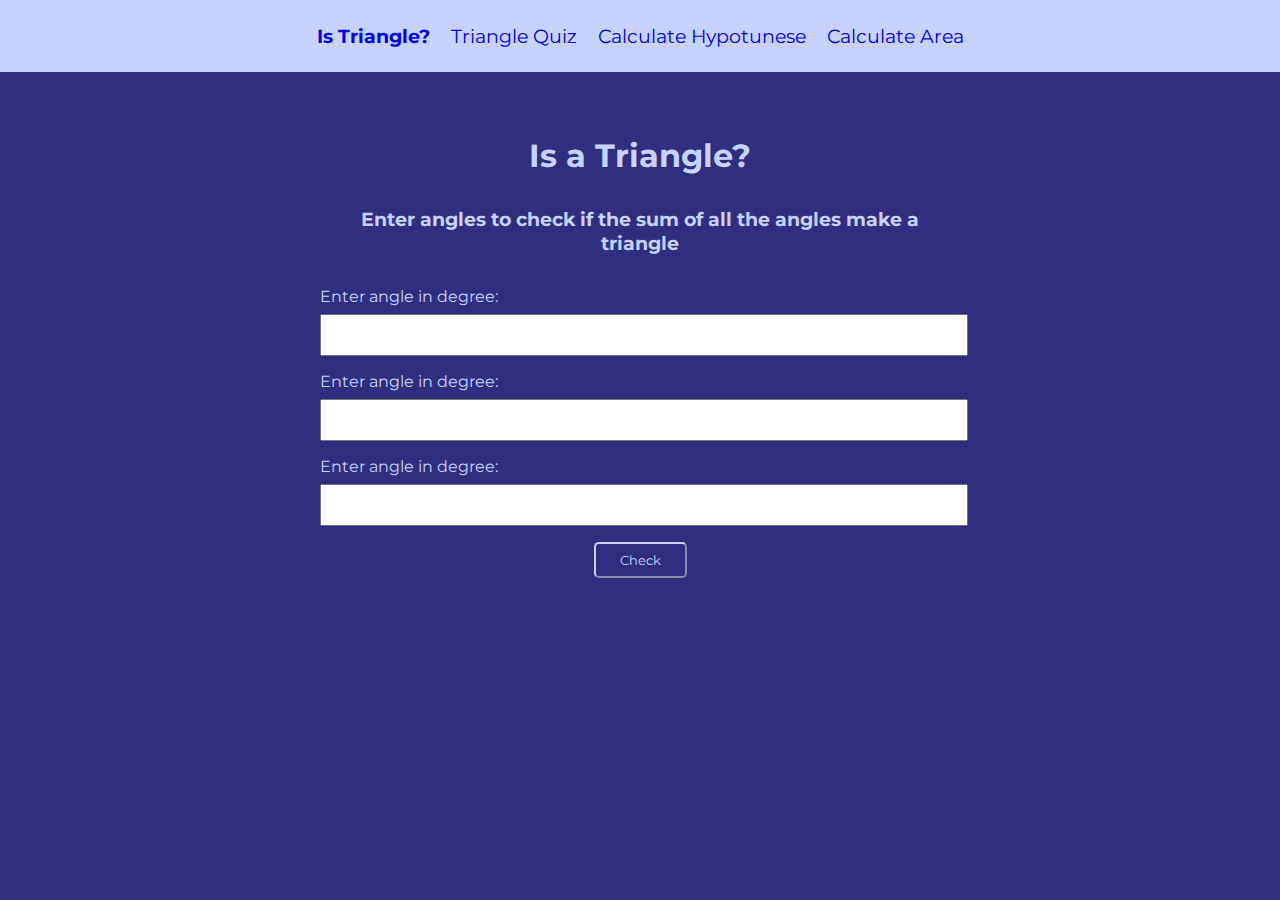
<file: index.html>
<!DOCTYPE html>
<html lang="en">
<head>
    <meta charset="UTF-8">
    <meta http-equiv="X-UA-Compatible" content="IE=edge">
    <meta name="viewport" content="width=device-width, initial-scale=1.0">
    <title>Fun with triangles</title>
    <link rel="stylesheet", href="style.css">
</head>
<body>
    <nav>
        <a class="link link-active" href="/">Is Triangle?</a>
        <a class="link" href="/quiz/triangle_quiz.html">Triangle Quiz</a>
        <a class="link" href="/hypotunese/hypotunese.html">Calculate Hypotunese</a>
        <a class="link" href="/area/area.html">Calculate Area</a>
    </nav>
    <h1>Is a Triangle?</h1>
    
    <div class="container">
        <p class="para">Enter angles to check if the sum of all the angles make a triangle</p>
        <label for="angle1">Enter angle in degree:</label>
        <input type="number" class="input-angle">
        <label for="angle2">Enter angle in degree:</label>
        <input type="number" class="input-angle">
        <label for="angle3">Enter angle in degree:</label>
        <input type="number" class="input-angle">
        <button id="check-button">Check</button>
        <p id="message"></p>
    </div>
    <script src="istriangle.js" type="text/javascript"></script>

</body>
</html>
</file>
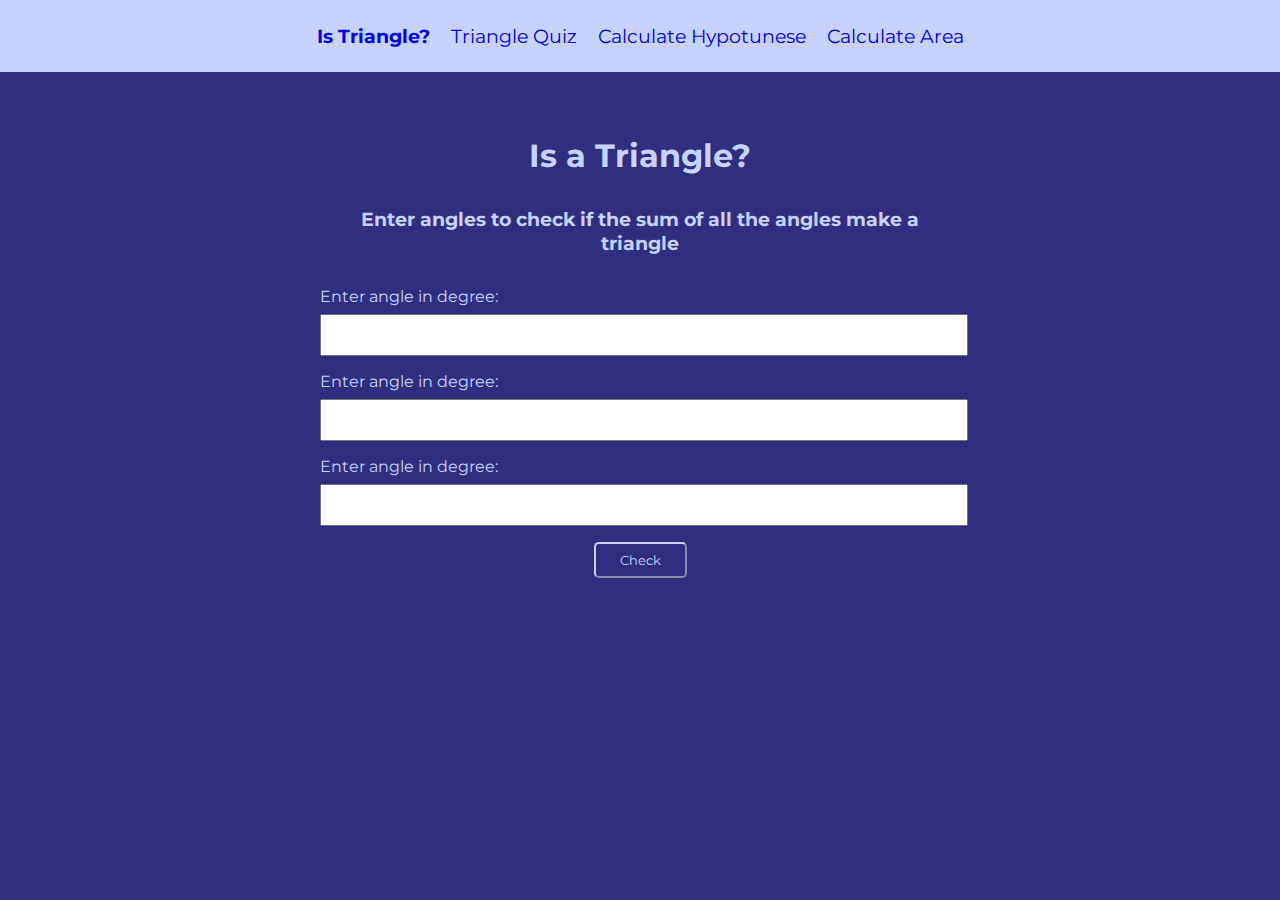
<file: istriangle/index.html>
<!DOCTYPE html>
<html lang="en">
<head>
    <meta charset="UTF-8">
    <meta http-equiv="X-UA-Compatible" content="IE=edge">
    <meta name="viewport" content="width=device-width, initial-scale=1.0">
    <title>Fun with triangles</title>
    <link rel="stylesheet", href="style.css">
</head>
<body>
    <nav>
        <a class="link link-active" href="istriangle.html">Is Triangle?</a>
        <a class="link" href="/quiz/triangle_quiz.html">Triangle Quiz</a>
        <a class="link" href="/hypotunese/hypotunese.html">Calculate Hypotunese</a>
        <a class="link" href="/area/area.html">Calculate Area</a>
    </nav>
    <h1>Is a Triangle?</h1>
    
    <div class="container">
        <p class="para">Enter angles to check if the sum of all the angles make a triangle</p>
        <label for="angle1">Enter angle in degree:</label>
        <input type="number" class="input-angle">
        <label for="angle2">Enter angle in degree:</label>
        <input type="number" class="input-angle">
        <label for="angle3">Enter angle in degree:</label>
        <input type="number" class="input-angle">
        <button id="check-button">Check</button>
        <p id="message"></p>
    </div>
    <script src="istriangle.js" type="text/javascript"></script>

</body>
</html>
</file>
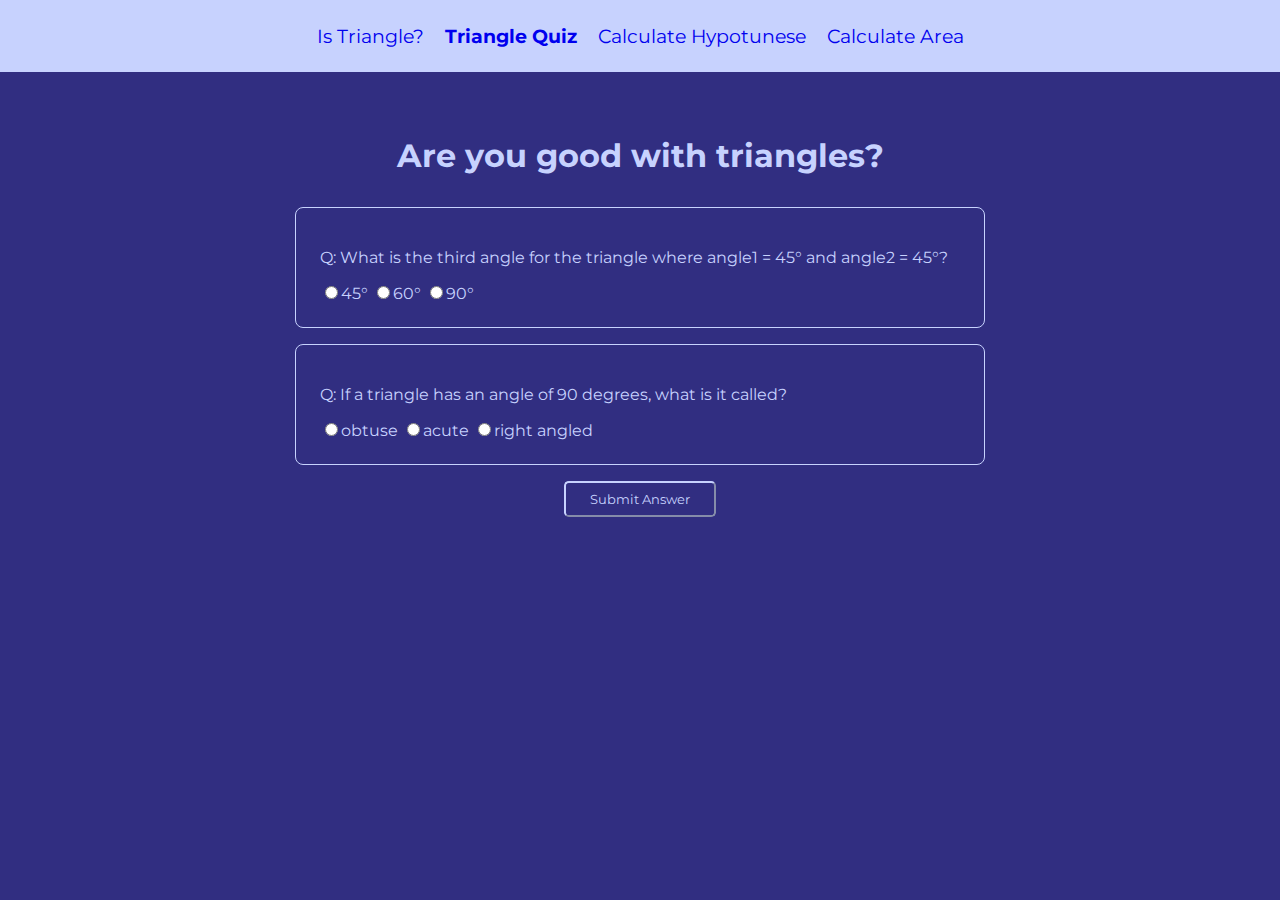
<file: quiz/triangle_quiz.html>
<!DOCTYPE html>
<html lang="en">
<head>
    <meta charset="UTF-8">
    <meta http-equiv="X-UA-Compatible" content="IE=edge">
    <meta name="viewport" content="width=device-width, initial-scale=1.0">
    <title>Triangle Quiz</title>
    <link rel=stylesheet href="style.css">
</head>
<body>
    <nav>
        <a class="link" href="/">Is Triangle?</a>
        <a class="link link-active" href="triangle_quiz.html">Triangle Quiz</a>
        <a class="link" href="/hypotunese/hypotunese.html">Calculate Hypotunese</a>
        <a class="link" href="/area/area.html">Calculate Area</a>
    </nav>
    
    <h1>Are you good with triangles?</h1>
    <form class="quiz-form">
        <div class="container">
            <p>Q: What is the third angle for the triangle where angle1 = 45° and angle2 = 45°?</p>
            <label>
                <input type="radio" value="45°" name="question1">45°
            </label>
            <label>
                <input type="radio" value="60°" name="question1">60°
            </label>
            <label>
                <input type="radio" value="90°" name="question1">90°
            </label>
        </div>

        <div class="container">
            <p>Q: If a triangle has an angle of 90 degrees, what is it called?</p>
            <label>
                <input type="radio" value="obtuse" name="question2">obtuse
            </label>
            <label>
                <input type="radio" value="acute" name="question2">acute
            </label>
            <label>
                <input type="radio" value="right angled" name="question2">right angled
            </label>
        </div>
    </form>
    <button id="submit-btn">Submit Answer</button>
    <div id="message"></div>
    <script src="triangle-quiz.js"></script>
</body>
</html>
</file>
<file: style.css>
@import url('https://fonts.googleapis.com/css2?family=Montserrat&display=swap');


:root {
    --primary-background-color: #312E81;
    --primary-text-color: #C7D2FE;
}

body {
    font-family: 'Montserrat', sans-serif;
    background-color: var(--primary-background-color);
    color: var(--primary-text-color);
    margin: 0;
}

nav {
    background-color: var(--primary-text-color);
    color: var(--primary-background-color);
    text-align: center;
    padding: 1.5rem;
    font-size: larger;
}

.link-active {
    font-weight: bold;
}

.link {
    text-decoration: none;
    padding: 0.5rem 0.5rem;
}



h1 {
    margin-top: 4rem;
    margin-bottom: 2rem;
    text-align: center;
}

.container {
    width: 50%;
    margin: auto;
}


input,
label { 
    display: block;
    margin-bottom: 0.5rem;
}

input {
    margin-bottom: 1rem;
    width: 100%;
    height: 4vh;
}

button {
    display: block;
    margin: auto;
    padding: 0.5rem 1.5rem;
    background-color: transparent;
    color: var(--primary-text-color);
    border-color: var(--primary-text-color);
    border-radius: 0.3rem;
    font-family: 'Montserrat', sans-serif;
}

.para {
    text-align: center;
    font-weight: bold;
    margin-bottom: 2rem;
    font-size: larger;
}

#message {
    text-align: center;
    font-weight: bold;
}
</file>
<file: istriangle/style.css>
@import url('https://fonts.googleapis.com/css2?family=Montserrat&display=swap');


:root {
    --primary-background-color: #312E81;
    --primary-text-color: #C7D2FE;
}

body {
    font-family: 'Montserrat', sans-serif;
    background-color: var(--primary-background-color);
    color: var(--primary-text-color);
    margin: 0;
}

nav {
    background-color: var(--primary-text-color);
    color: var(--primary-background-color);
    text-align: center;
    padding: 1.5rem;
    font-size: larger;
}

.link-active {
    font-weight: bold;
}

.link {
    text-decoration: none;
    padding: 0.5rem 0.5rem;
}



h1 {
    margin-top: 4rem;
    margin-bottom: 2rem;
    text-align: center;
}

.container {
    width: 50%;
    margin: auto;
}


input,
label { 
    display: block;
    margin-bottom: 0.5rem;
}

input {
    margin-bottom: 1rem;
    width: 100%;
    height: 4vh;
}

button {
    display: block;
    margin: auto;
    padding: 0.5rem 1.5rem;
    background-color: transparent;
    color: var(--primary-text-color);
    border-color: var(--primary-text-color);
    border-radius: 0.3rem;
    font-family: 'Montserrat', sans-serif;
}

.para {
    text-align: center;
    font-weight: bold;
    margin-bottom: 2rem;
    font-size: larger;
}

#message {
    text-align: center;
    font-weight: bold;
}
</file>
<file: quiz/style.css>
@import url('https://fonts.googleapis.com/css2?family=Montserrat&display=swap');


:root {
    --primary-background-color: #312E81;
    --primary-text-color: #C7D2FE;
}

body {
    font-family: 'Montserrat', sans-serif;
    background-color: var(--primary-background-color);
    color: var(--primary-text-color);
    margin: 0;
}

nav {
    background-color: var(--primary-text-color);
    color: var(--primary-background-color);
    text-align: center;
    padding: 1.5rem;
    font-size: larger;
}

.link-active {
    font-weight: bold;
}

.link {
    text-decoration: none;
    padding: 0.5rem 0.5rem;
}

h1 {
    margin-top: 4rem;
    margin-bottom: 2rem;
    text-align: center;
}


.container {
    width: 50%;
    margin: auto;
    border: 1px solid var(--primary-text-color);
    margin-top: 1rem;
    padding: 1.5rem 1.5rem;
    border-radius: 0.5rem;
    font-family: 'Montserrat', sans-serif;
    
}

button {
    
    display: block;
    margin: auto;
    margin-top: 1rem;
    margin-bottom: 1rem;
    padding: 0.5rem 1.5rem;
    background-color: transparent;
    color: var(--primary-text-color);
    border-color: var(--primary-text-color);
    border-radius: 0.3rem;
    font-family: 'Montserrat', sans-serif;
}

#message {
    text-align: center;
    font-weight: bold;
}
</file>
